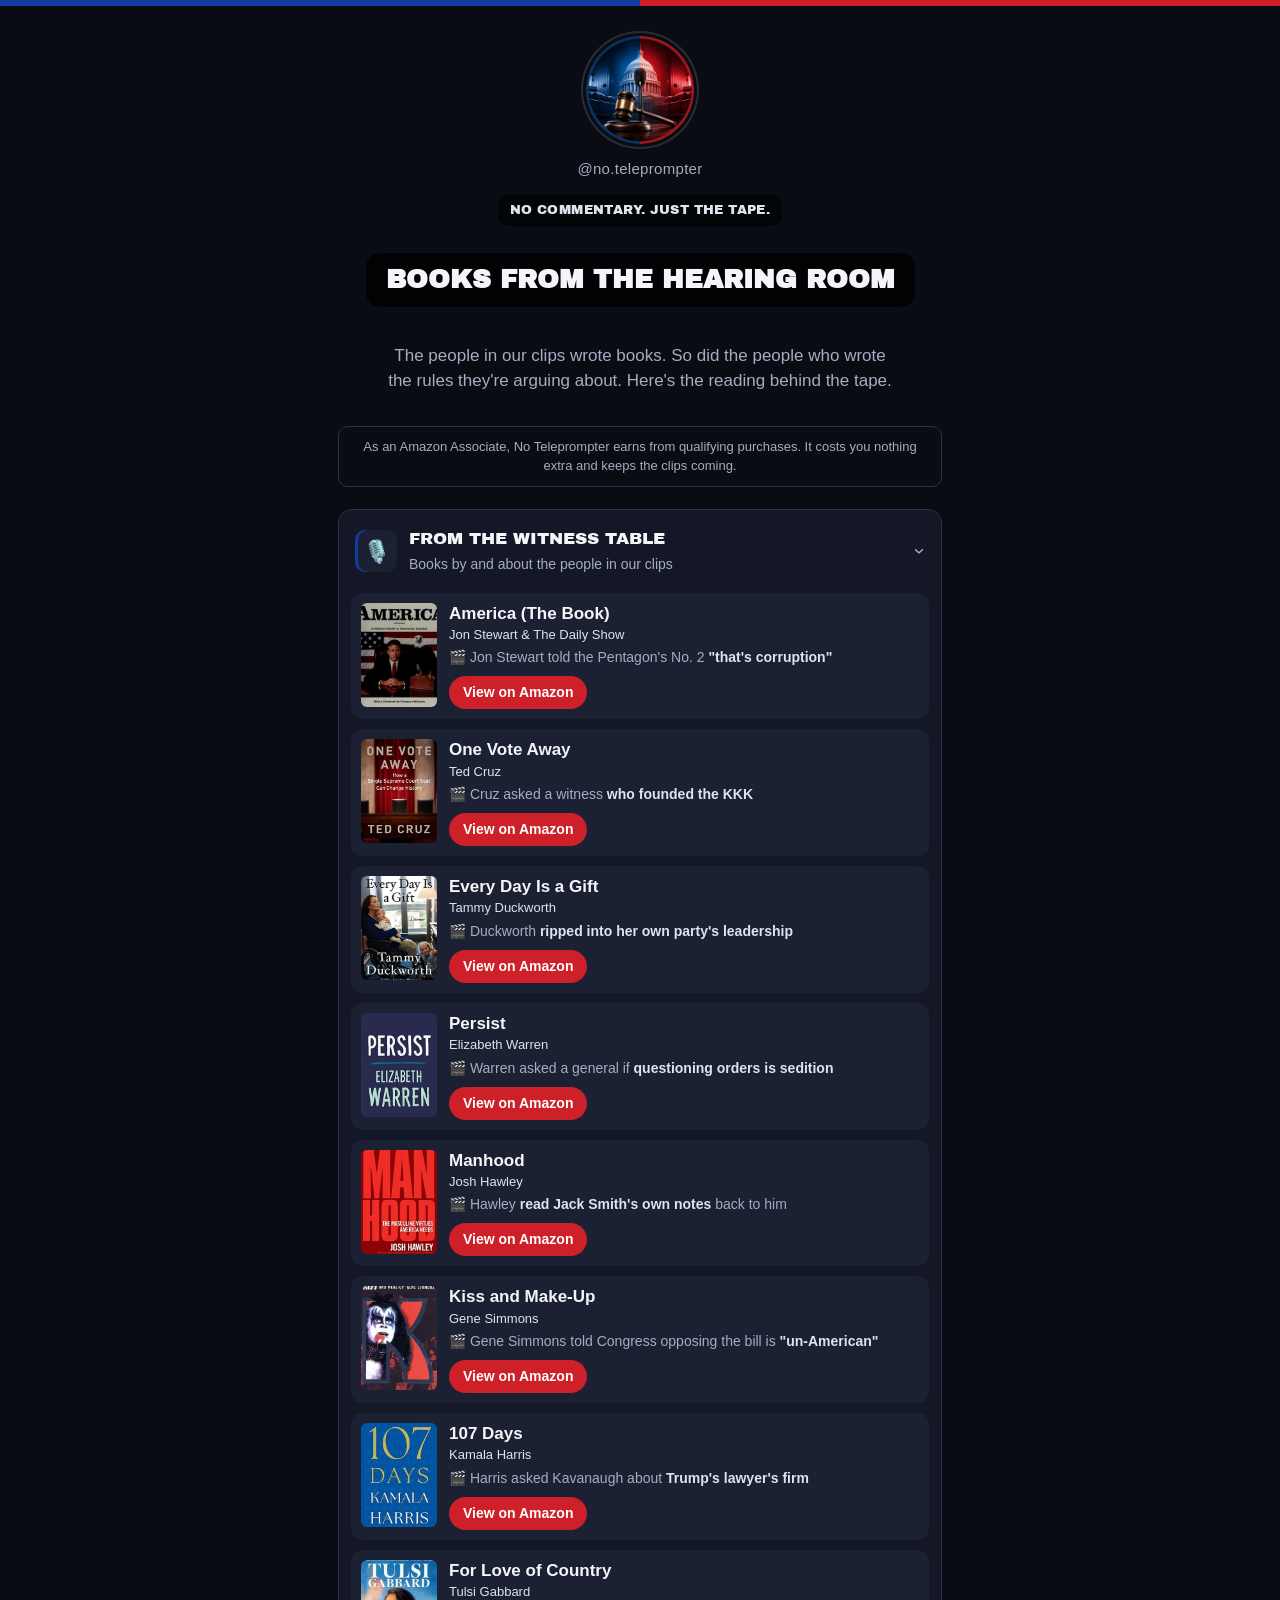
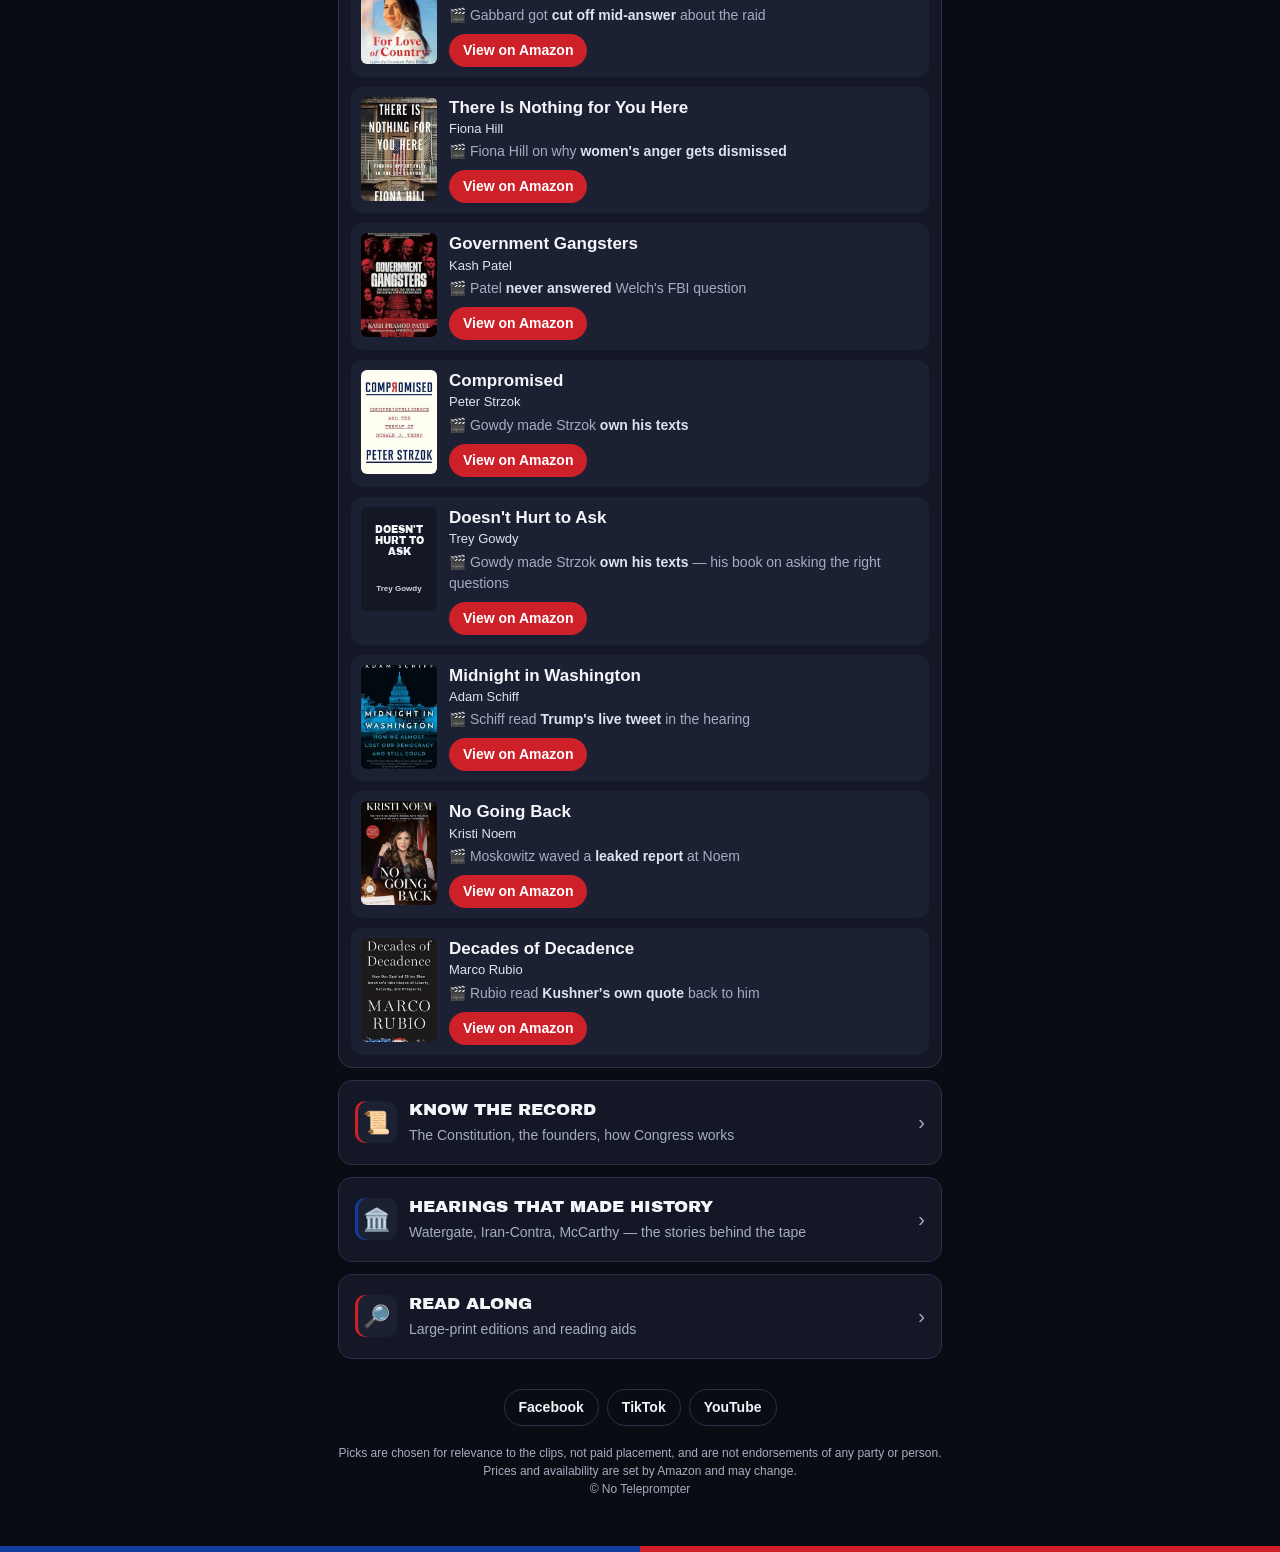
<file: index.html>
<!doctype html>
<html lang="en">
<head>
<meta charset="utf-8">
<meta name="viewport" content="width=device-width, initial-scale=1">
<title>No Teleprompter — Books from the hearing room</title>
<meta name="description" content="Books by and about the people in our hearing clips, the Constitution, and the history behind the tape. Picked by No Teleprompter.">
<meta property="og:title" content="No Teleprompter — Books from the hearing room">
<meta property="og:description" content="Books by and about the people in our clips, picked by No Teleprompter.">
<meta property="og:image" content="https://noteleprompter.com/assets/og.jpg">
<meta property="og:url" content="https://noteleprompter.com/">
<meta property="og:type" content="website">
<link rel="icon" href="assets/favicon.png">
<link rel="apple-touch-icon" href="assets/apple-touch-icon.png">
<link rel="stylesheet" href="style.css">
</head>
<body>
<div class="split"></div>
<main class="wrap">
  <header>
    <img class="logo" src="assets/logo.jpg" alt="No Teleprompter">
    <p class="handle">@no.teleprompter</p>
    <div class="kicker">No commentary. Just the tape.</div><br>
    <h1 class="title-box">Books from the hearing room</h1>
    <p class="intro">The people in our clips wrote books. So did the people who wrote the rules they're arguing about. Here's the reading behind the tape.</p>
  </header>

  <p class="disclosure">As an Amazon Associate, No Teleprompter earns from qualifying purchases. It costs you nothing extra and keeps the clips coming.</p>

  <section id="shelf"></section>

  <footer>
    <div class="socials">
      <a href="https://www.facebook.com/1175113899025955" target="_blank" rel="noopener">Facebook</a>
      <a href="https://www.tiktok.com/@no.teleprompter" target="_blank" rel="noopener">TikTok</a>
      <a href="https://www.youtube.com/channel/UCX0xYUPL6Ns04qVZil7Ceyg" target="_blank" rel="noopener">YouTube</a>
    </div>
    <small>Picks are chosen for relevance to the clips, not paid placement, and are not endorsements of any party or person.<br>
    Prices and availability are set by Amazon and may change.<br>© No Teleprompter</small>
  </footer>
</main>
<div class="split"></div>
<script src="shop.js"></script>
</body>
</html>
</file>
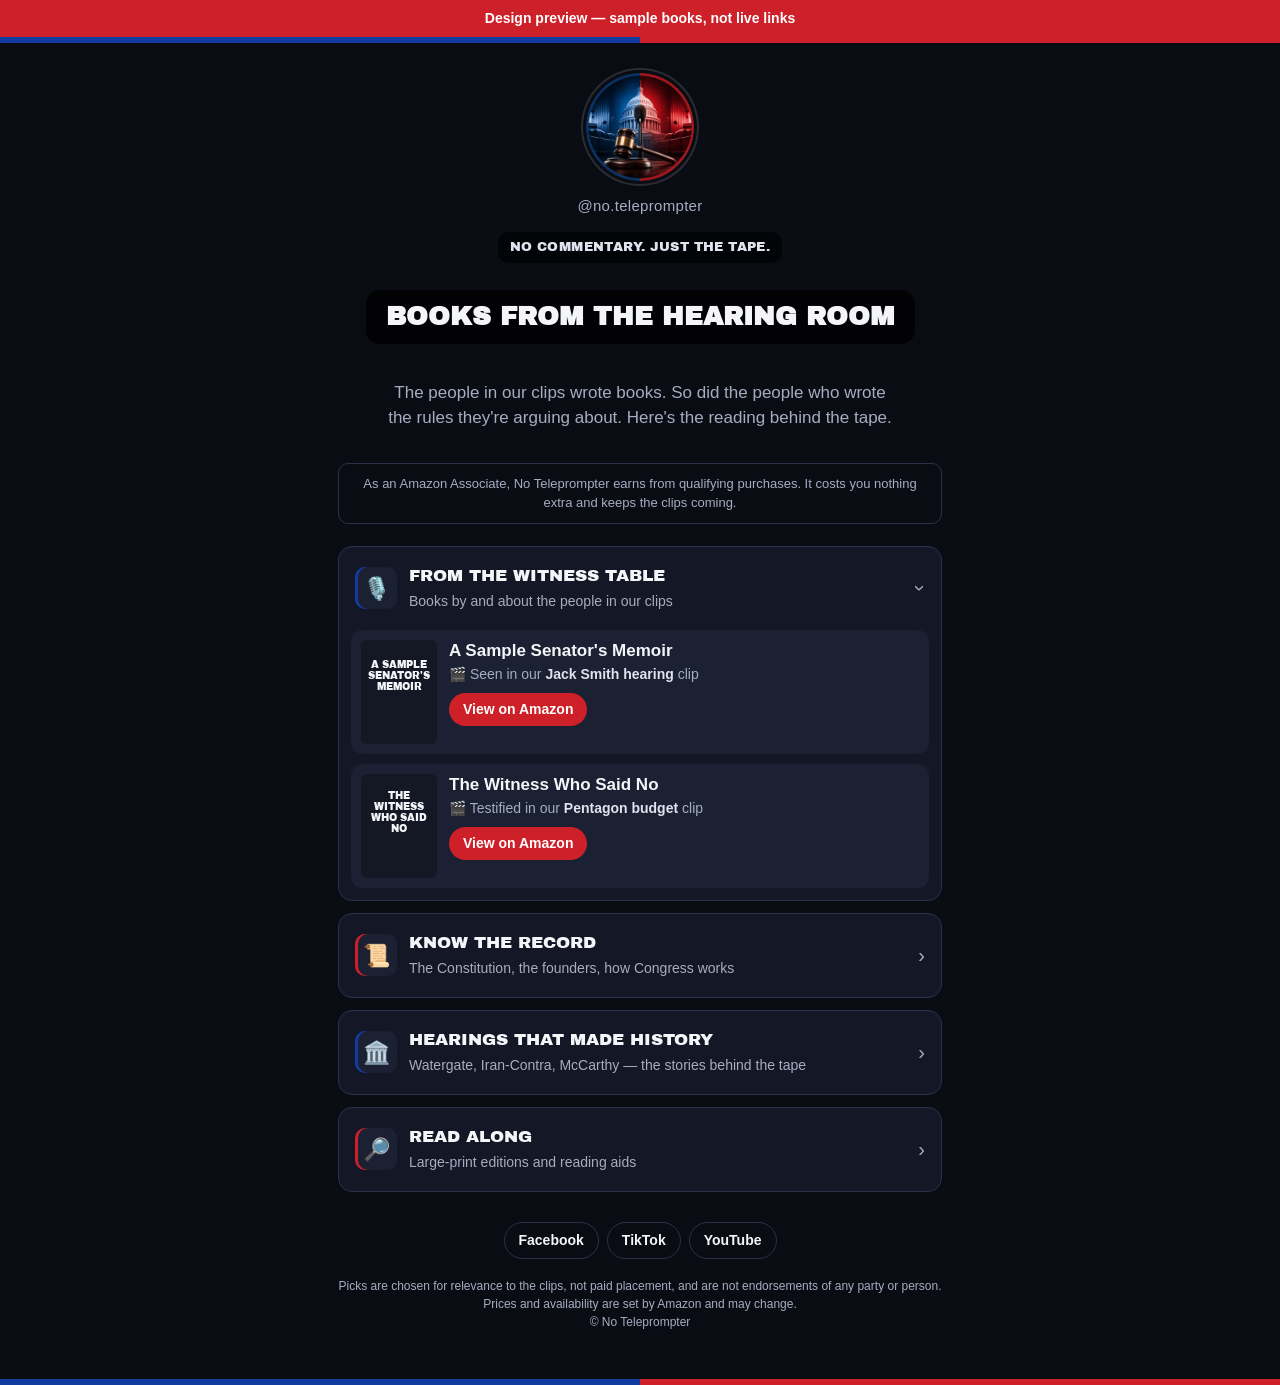
<file: preview.html>
<!doctype html>
<html lang="en">
<head>
<meta charset="utf-8">
<meta name="viewport" content="width=device-width, initial-scale=1">
<title>[PREVIEW] No Teleprompter — Books from the hearing room</title>
<meta name="robots" content="noindex">
<meta name="description" content="Books by and about the people in our hearing clips, the Constitution, and the history behind the tape. Picked by No Teleprompter.">
<meta property="og:title" content="No Teleprompter — Books from the hearing room">
<meta property="og:description" content="Books by and about the people in our clips, picked by No Teleprompter.">
<meta property="og:image" content="https://noteleprompter.com/assets/og.jpg">
<meta property="og:url" content="https://noteleprompter.com/">
<meta property="og:type" content="website">
<link rel="icon" href="assets/favicon.png">
<link rel="apple-touch-icon" href="assets/apple-touch-icon.png">
<link rel="stylesheet" href="style.css">
</head>
<body>
<div class="banner">Design preview — sample books, not live links</div>
<div class="split"></div>
<main class="wrap">
  <header>
    <img class="logo" src="assets/logo.jpg" alt="No Teleprompter">
    <p class="handle">@no.teleprompter</p>
    <div class="kicker">No commentary. Just the tape.</div><br>
    <h1 class="title-box">Books from the hearing room</h1>
    <p class="intro">The people in our clips wrote books. So did the people who wrote the rules they're arguing about. Here's the reading behind the tape.</p>
  </header>

  <p class="disclosure">As an Amazon Associate, No Teleprompter earns from qualifying purchases. It costs you nothing extra and keeps the clips coming.</p>

  <section id="shelf"></section>

  <footer>
    <div class="socials">
      <a href="https://www.facebook.com/1175113899025955" target="_blank" rel="noopener">Facebook</a>
      <a href="https://www.tiktok.com/@no.teleprompter" target="_blank" rel="noopener">TikTok</a>
      <a href="https://www.youtube.com/channel/UCX0xYUPL6Ns04qVZil7Ceyg" target="_blank" rel="noopener">YouTube</a>
    </div>
    <small>Picks are chosen for relevance to the clips, not paid placement, and are not endorsements of any party or person.<br>
    Prices and availability are set by Amazon and may change.<br>© No Teleprompter</small>
  </footer>
</main>
<div class="split"></div>
<script>
window.PREVIEW_PRODUCTS = [
  { section: "witness", name: "A Sample Senator's Memoir", why: "Seen in our <b>Jack Smith hearing</b> clip", url: "#" },
  { section: "witness", name: "The Witness Who Said No", why: "Testified in our <b>Pentagon budget</b> clip", url: "#" },
  { section: "record",  name: "Pocket U.S. Constitution", why: "The document half our clips end up arguing about", url: "#" },
  { section: "record",  name: "The Federalist Papers", why: "What the founders said Congress was for", url: "#" },
  { section: "history", name: "All the President's Men", why: "The Watergate hearings, from the reporters who broke it", url: "#" },
  { section: "reading", name: "Large-Print Pocket Constitution", why: "Same text, easier on the eyes", url: "#" },
];
</script>
<script src="shop.js"></script>
</body>
</html>
</file>
<file: style.css>
@font-face {
  font-family: "Archivo Black";
  src: url("assets/ArchivoBlack.ttf") format("truetype");
  font-display: swap;
}

:root {
  --blue: #123ca0;
  --red: #ce2028;
  --navy: #102664;
  --ink: #0a0c14;
  --panel: #141826;
  --panel-2: #1b2133;
  --line: #2a3148;
  --text: #f4f5f8;
  --muted: #a6adc0;
  --radius: 14px;
}

* { box-sizing: border-box; }

html { -webkit-text-size-adjust: 100%; }

body {
  margin: 0;
  background: var(--ink);
  color: var(--text);
  font: 17px/1.5 -apple-system, BlinkMacSystemFont, "Segoe UI", Roboto, Helvetica, Arial, sans-serif;
}

.wrap { max-width: 640px; margin: 0 auto; padding: 0 18px 48px; }

/* The blue|red split from the page logo, as a full-width rule. */
.split { height: 6px; background: linear-gradient(90deg, var(--blue) 50%, var(--red) 50%); }

header { text-align: center; padding: 30px 0 8px; }

.logo {
  width: 108px; height: 108px; border-radius: 50%;
  display: block; margin: 0 auto 14px;
  box-shadow: 0 0 0 3px var(--ink), 0 0 0 5px #fff2;
}

.handle { color: var(--muted); font-size: 15px; margin: 0 0 14px; letter-spacing: .02em; }

/* Same treatment as the clip headline: Archivo Black in a dark rounded box. */
.title-box {
  display: inline-block;
  background: #000c; border-radius: var(--radius);
  padding: 12px 20px;
  font-family: "Archivo Black", Impact, sans-serif;
  font-size: 26px; line-height: 1.15; text-transform: uppercase;
}

.kicker {
  display: inline-block; margin-bottom: 10px;
  background: #000a; border-radius: 10px; padding: 6px 12px;
  font-family: "Archivo Black", Impact, sans-serif;
  font-size: 13px; letter-spacing: .03em; text-transform: uppercase; color: #dfe3ee;
}

.intro { color: var(--muted); margin: 18px auto 6px; max-width: 30em; }

.disclosure {
  font-size: 13px; color: var(--muted);
  border: 1px solid var(--line); border-radius: 10px;
  padding: 10px 12px; margin: 18px 0 22px; text-align: center;
}

/* Sections: native <details>, no JS navigation — page-to-page links get
   interstitials in TikTok's in-app browser; expanding in place does not. */
details {
  background: var(--panel); border: 1px solid var(--line);
  border-radius: var(--radius); margin: 0 0 12px; overflow: hidden;
}

summary {
  list-style: none; cursor: pointer;
  display: flex; align-items: center; gap: 12px;
  padding: 16px 16px;
}
summary::-webkit-details-marker { display: none; }

.s-icon {
  flex: 0 0 42px; height: 42px; border-radius: 10px;
  display: grid; place-items: center; font-size: 22px;
  background: var(--panel-2);
}
.s-text { flex: 1; min-width: 0; }
.s-title {
  font-family: "Archivo Black", Impact, sans-serif;
  font-size: 17px; text-transform: uppercase; line-height: 1.2;
}
.s-sub { color: var(--muted); font-size: 14px; }
.chev { color: var(--muted); font-size: 20px; transition: transform .2s; }
details[open] .chev { transform: rotate(90deg); }

details[data-tone="blue"] .s-icon { box-shadow: inset 3px 0 0 var(--blue); }
details[data-tone="red"]  .s-icon { box-shadow: inset 3px 0 0 var(--red); }

.items { padding: 0 12px 12px; display: grid; gap: 10px; }

.card {
  display: flex; gap: 12px; align-items: stretch;
  background: var(--panel-2); border-radius: 12px; padding: 10px;
  color: inherit; text-decoration: none;
}
.card img, .card .cover {
  flex: 0 0 76px; height: 104px; border-radius: 6px; object-fit: cover; background: #0004;
}
/* Placeholder cover for the design preview only. */
.cover {
  display: grid; place-items: center; text-align: center; padding: 6px;
  font-family: "Archivo Black", Impact, sans-serif; font-size: 10px; line-height: 1.1;
  text-transform: uppercase;
  background: linear-gradient(160deg, var(--navy), var(--blue));
}
.card .info { flex: 1; min-width: 0; display: flex; flex-direction: column; }
.card .name { font-weight: 700; line-height: 1.25; }
.card .by { color: #dfe3ee; font-size: 13px; margin-top: 1px; }
.cover small { display: block; margin-top: 6px; font-family: -apple-system, Helvetica, sans-serif; font-weight: 600; font-size: 8px; text-transform: none; opacity: .85; }
.card .why { color: var(--muted); font-size: 14px; margin-top: 3px; }
.card .why b { color: #dfe3ee; font-weight: 600; }
.card .btn {
  margin-top: 8px; align-self: flex-start;
  background: var(--red); color: #fff; border-radius: 999px;
  padding: 6px 14px; font-size: 14px; font-weight: 700;
}

.empty { color: var(--muted); font-size: 15px; padding: 4px 6px 8px; }

footer { text-align: center; color: var(--muted); font-size: 14px; margin-top: 30px; }
.socials { display: flex; justify-content: center; flex-wrap: wrap; gap: 8px; margin: 12px 0 18px; }
.socials a {
  color: var(--text); text-decoration: none; font-weight: 600; font-size: 14px;
  border: 1px solid var(--line); border-radius: 999px; padding: 7px 14px;
}
footer small { display: block; font-size: 12px; line-height: 1.5; margin-top: 8px; }

.banner {
  background: var(--red); color: #fff; text-align: center;
  font-weight: 700; font-size: 14px; padding: 8px;
}

.card .cover { width: 76px; overflow: hidden; overflow-wrap: anywhere; hyphens: auto; }
.card img { width: 76px; min-width: 76px; }
</file>
